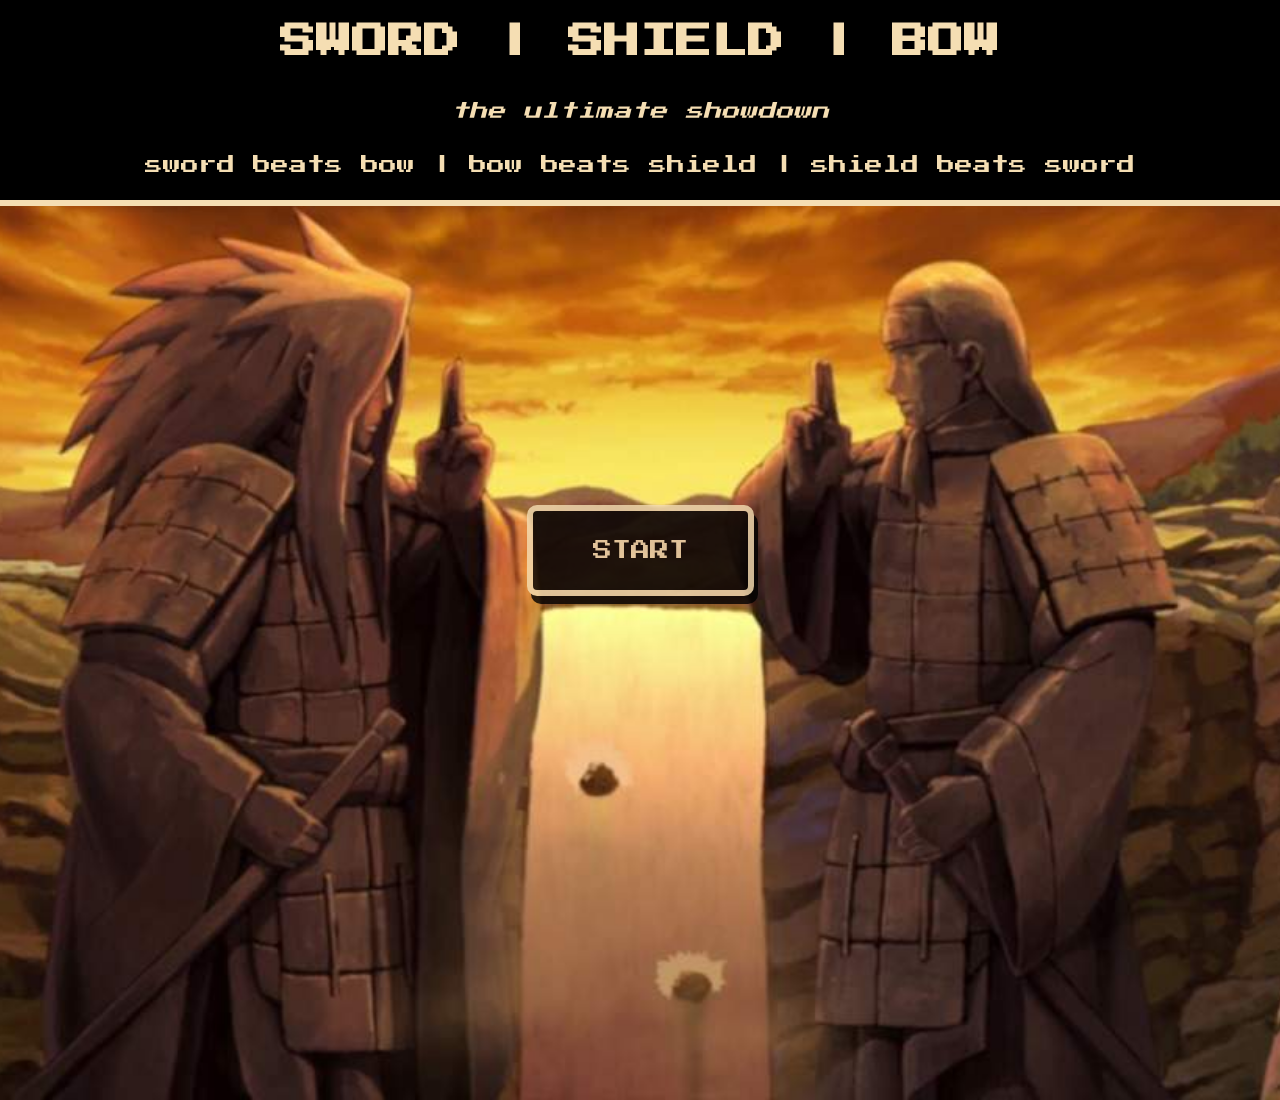
<file: index.html>
<!DOCTYPE html>
<html lang="en">
<head>
    <meta charset="UTF-8">
    <meta name="viewport" content="width=device-width, initial-scale=1.0">
    <title>Document</title>
    <script src="./game.js" defer></script>
    <link rel="stylesheet" href="./game.css">
    <link rel="preconnect" href="https://fonts.gstatic.com">
    <link href="https://fonts.googleapis.com/css2?family=Press+Start+2P&display=swap" rel="stylesheet">
</head>
<body>
    <div class="header">
        <h1>
            SWORD | SHIELD | BOW
        </h1>
        <P>
            <em>the ultimate showdown</em>
        </P>
        <p>
            sword beats bow | bow beats shield | shield beats sword
        </p>
    </div>
    <div id="start-screen" class="active">
        <button>START</button>
    </div>
    <div id="round-screen" >
        <div class="container">
            <div id="input">
                <h2>Enter number of rounds</h2>
                <input type="text" placeholder="0">
            </div>
            <button>DONE</button>
        </div>
    </div>
    <div id="game-screen" >
        <div class="player-card">
            <h2>PLAYER</h2>
            <p>SCORE: 0</p>
            <div class="choices" id="player-options">
                <div class="sword"></div>
                <div class="shield"></div>
                <div class="bow"></div>
            </div>
        </div>
        <div class="computer-card">
            <h2>COMPUTER</h2>
            <p>SCORE: 0</p>
            <div class="choices">
                <div class="sword"></div>
                <div class="shield"></div>
                <div class="bow"></div>
            </div>
        </div>
    </div>
    <div class="overlay">
        message
    </div>
    <audio id="bgMusic" src="./audio/naruto_theme_bgm.mp3" autoplay loop preload="auto"></audio>
    <audio id="clickSound" src="./audio/zapsplat_multimedia_button_click_005_53866.mp3"></audio>
    <audio id="winnersound" src="./audio/Cheering-SoundBible.com-1115515042.wav"></audio>
    <audio id="losersound" src="./audio/Sad-SoundBible.com-759843766.wav"></audio>
</body>
</html>
</file>
<file: game.css>
* {
    font-family: 'Press Start 2P', cursive;
}
body {
    display: flex;
    flex-direction: column;
    margin: 0;
    height: 100%;
    overflow: hidden;
    background-image: url("./images/background.jpg");
    background-repeat: no-repeat;
    background-size: cover;
    background-position: center +200px;
    padding: 100px;
    transition: background-position 0.5s ease-in-out;
}
html {
    height: 100%;
}

.header {
    background-color: black;
    color: wheat;
    display: flex;
    flex-direction: column;
    align-items: center;
    position: fixed;
    top:0px;
    left: 0px;
    right: 0px;
    border-bottom:solid;
    border-width: 6px;
    font-size: 18px;
    height: 200px;
}
#start-screen {
    flex: 1;
    display: none;
    justify-content: center;
    align-items: center;
    
}
#start-screen.active {
    display: flex;
}
#start-screen button {
    padding: 30px 60px;
    font-size: larger;
    border-radius: 10px;
    box-shadow: 4px 8px rgba(0, 0, 0, 1);
    transition: all 0.2s ease-out;
    border: solid;
    border-width: 6px;
    background-color: black;
    color: wheat;
    opacity: .8;
}
#start-screen button:active {
    transform: translateX(4px) translateY(8px);
    box-shadow: none;
}
#round-screen {
    display: none;
    flex: 1;
    justify-content: center;
    align-items: center;
    padding-bottom: 100px;
}
.container {
    display: flex;
    justify-self: center;
    align-items: center;
    gap: 40px;
    background-color: rgba(0, 0, 0, 0.8);
    width: 600px;
    padding: 60px 70px 90px 100px;
    color: wheat;
    border: solid;
    border-radius: 10px;
    border-width: 6px;
    box-shadow: 0px 0px 40px rgba(0,0,0, 0.8);
    font-size: 16px;
}
#round-screen.active {
    display: flex;
}
#input {
    display: flex;
    flex-direction: column;
}

input {
    height: 40px;
    margin-top: 10px;
    border-radius: 10px;
    padding-left: 7px;
    border: solid;
    border-color: rgb(239, 202, 134);
    border-width: 6px;
}

#round-screen button {
    padding: 15px 25px;
    font-size: large;
    border-radius: 10px;
    margin-top: 28px;
    box-shadow: 2px 2px 6px rgba(0, 0, 0, 0.4);
    border: solid;
    border-width: 4px;
    border-color: rgb(251, 193, 84);
}

#round-screen button:active {
    opacity: 0.9;
}

#game-screen {
    display: none;
    flex: 1;
    justify-content: center;
    align-items: center;
}
#game-screen.active {
    display: flex;
}
.player-card, .computer-card {
    display: flex;
    flex-direction: column;
    border: solid;
    border-width: 2px;
    border-radius: 8px;
    padding: 50px;
    margin: 100px;
    width: 400px;
    background-color: black;
    color: wheat;
}

.choices {
    display: flex;
    font-size: 20px;
    gap: 20px;
    justify-content: center;
    margin-top: 20px;
}

.sword, .shield, .bow {
    border: solid;
    border-width: 6px;
    border-radius: 10px;
    height: 100px;
    width: 100px;
    background-size: contain;
    border-color: rgb(212, 151, 75);
    cursor: pointer;
    transition: all 0.2s ease-in;
}

.sword:hover, .shield:hover, .bow:hover {
    transform: scale(1.1);
    transition: all 0.1s ease-in;
}

.sword:active, .shield:active, .bow:active {
    transform: scale(.95);
    opacity: .6;
}

.sword {
    background-image: url("./images/sword.jpg");
}

.shield {
    background-image: url("./images/shield.jpg");
}

.bow {
    background-image: url('./images/bow.jpg');
}

.opacity {
    opacity: .6;
    transform: scale(0.9);
}

.overlay {
    display: none;
    justify-content: center;
    align-items: center;
    position: fixed;
    top: 0;
    bottom: 0;
    left: 0;
    right: 0;
    opacity: .8;
    background-color: black;
    z-index: 100;
    font-size: x-large;
    text-wrap: nowrap;
    color: white;
}

.overlay.active {
    display: flex;
}
</file>
